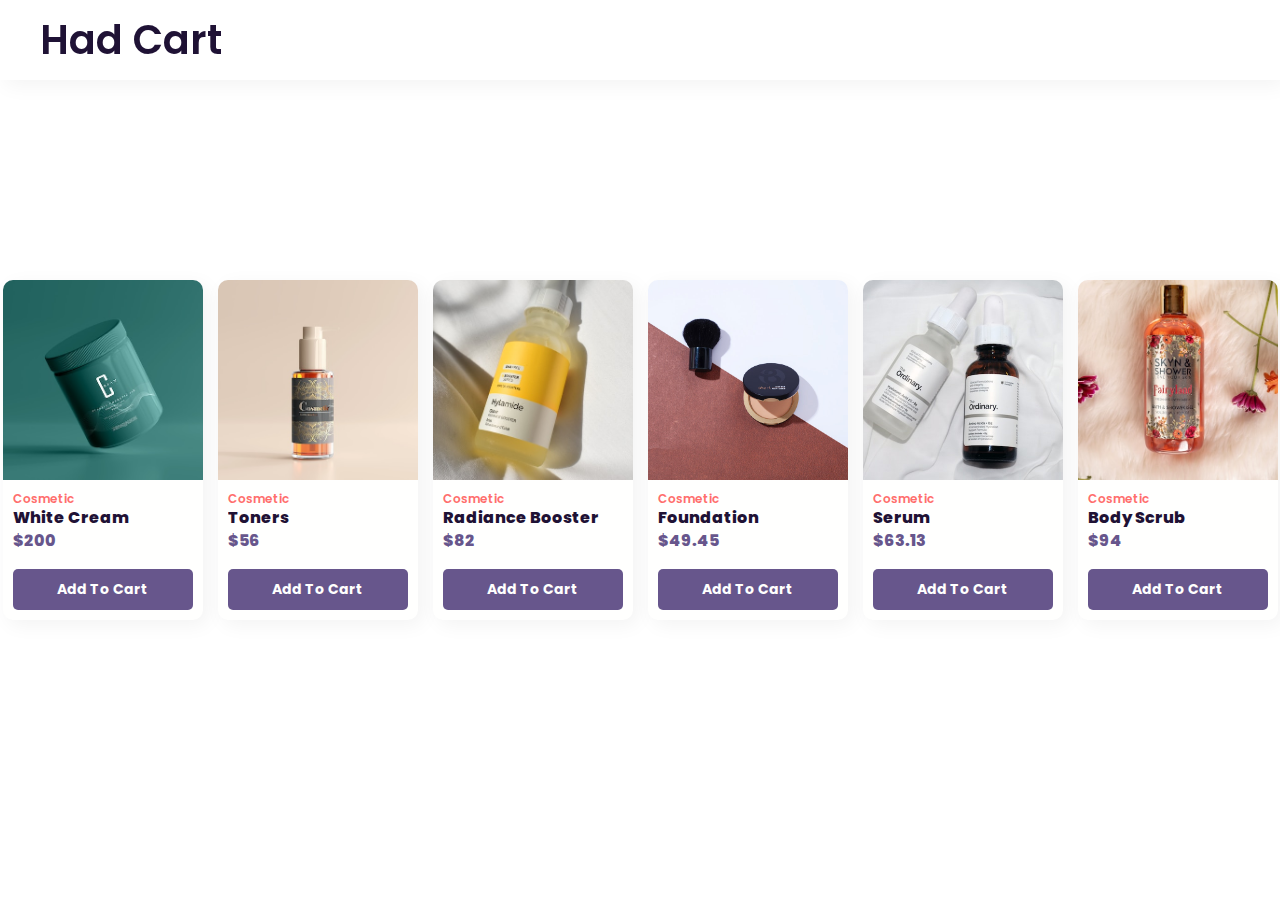
<file: Cart System/index.html>
<!DOCTYPE html>
<html lang="en">
<head>
    <meta charset="UTF-8">
    <meta http-equiv="X-UA-Compatible" content="IE=edge">
    <meta name="viewport" content="width=device-width, initial-scale=1.0">
    <title>Had Cart</title>

    <!-- CSS Link -->
    <link rel="stylesheet" href="./style.css">

    <!-- CDNJS Font Awesome -->
    <link rel="stylesheet" href="https://cdnjs.cloudflare.com/ajax/libs/font-awesome/6.4.0/css/all.min.css" integrity="sha512-iecdLmaskl7CVkqkXNQ/ZH/XLlvWZOJyj7Yy7tcenmpD1ypASozpmT/E0iPtmFIB46ZmdtAc9eNBvH0H/ZpiBw==" crossorigin="anonymous" referrerpolicy="no-referrer" />

</head>
<body>

    <!-- Navigation Start -->

    <header>
        <a href="#" class="logo">had cart</a>
        <span class="nav-item fa-solid fa-cart-shopping" id="open-cart"></span>
        <div class="cart-container">
            <h2 class="cart-title">
                Cart
            </h2>

            <i class="fa-solid fa-xmark" id="close-cart"></i>

            <div class="cart-content">
                <!-- Javascript Function -->
            </div>

            <div class="total">
                <div class="total-title">Total</div>
                <div class="total-price">$0</div>
            </div>

            <button class="btn-buy" type="button">Buy Now</button>
        </div>
    </header>

    <!-- Navigation End -->
    
    <!-- Merchandise Section Start -->

    <section class="merchandise-section">

        <div class="merchandise-container">
            <!-- Using DataList -->
        </div>

    </section>

    <!-- Merchandise Section Start -->

</body>

<!-- Javascript Link -->
<script src="./script.js"></script>

</html>
</file>
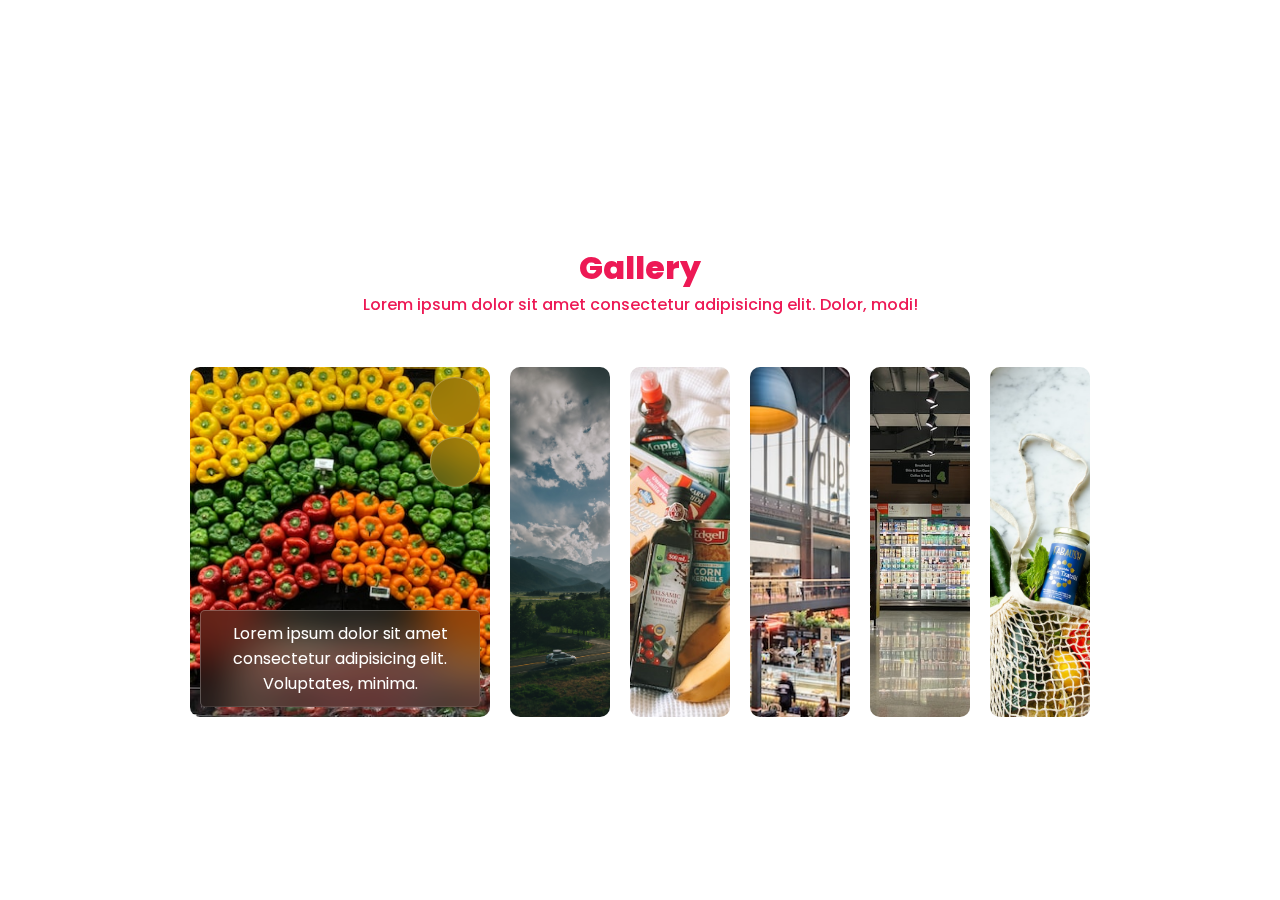
<file: Gallery View/index.html>
<!DOCTYPE html>
<html lang="en">
<head>
    <meta charset="UTF-8">
    <meta name="viewport" content="width=device-width, initial-scale=1.0">
    <title>Gallery View</title>

    <!-- CSS Link -->
    <link rel="stylesheet" href="./style.css">

    <!-- CDNJS FontAwesome -->
    <link rel="stylesheet" href="https://cdnjs.cloudflare.com/ajax/libs/font-awesome/6.4.2/css/all.min.css" integrity="sha512-z3gLpd7yknf1YoNbCzqRKc4qyor8gaKU1qmn+CShxbuBusANI9QpRohGBreCFkKxLhei6S9CQXFEbbKuqLg0DA==" crossorigin="anonymous" referrerpolicy="no-referrer" />

</head>
<body>
    
    <section class="gallery-section">
        <div class="head-container">
            <div class="head-title">
                gallery
            </div>
            <div class="subtitle">
                Lorem ipsum dolor sit amet consectetur adipisicing elit. Dolor, modi!
            </div>
        </div>
        <div class="body-container" id="gallery_body-container">
            <!-- Using Dataset -->
        </div>
    </section>
    
</body>

<script src="./script.js"></script>
</html>
</file>
<file: Cart System/style.css>
@import url("https://fonts.googleapis.com/css2?family=Poppins:wght@100;200;300;400;500;600;700;800;900&display=swap");
* {
  margin: 0;
  padding: 0;
  font-family: "Poppins", sans-serif;
  scroll-behavior: smooth;
  box-sizing: border-box;
  list-style: none;
  text-decoration: none;
  -webkit-user-select: none;
  -moz-user-select: none;
       user-select: none;
}

header {
  position: fixed;
  top: 0;
  left: 0;
  width: 100%;
  height: 80px;
  box-shadow: 5px 5px 20px rgba(0, 0, 0, 0.05);
  display: flex;
  align-items: center;
  justify-content: space-between;
  padding: 0px 40px;
  border-bottom: 0.5px solid rgba(255, 255, 255, 0.2);
  z-index: 1;
}
header .logo {
  font-size: 40px;
  color: #1F1235;
  font-weight: 600;
  text-transform: capitalize;
}
header .nav-item {
  font-size: 30px;
  font-weight: 700;
  cursor: pointer;
  z-index: 101;
  color: #1F1235;
}
header .cart-container {
  position: fixed;
  top: 0;
  right: -105%;
  width: 350px;
  min-height: 100vh;
  padding: 20px;
  background: white;
  transition: all 300ms ease;
  z-index: 102;
}
header .cart-container.active {
  right: 0;
}
header .cart-container .cart-title {
  text-align: left;
  font-size: 24px;
  font-weight: 800;
  color: #1F1235;
}
header .cart-container #close-cart {
  position: absolute;
  top: 20px;
  right: 20px;
  cursor: pointer;
  font-size: 30px;
  color: #67568C;
  opacity: 0.6;
  transition: all 300ms ease;
}
header .cart-container #close-cart:hover {
  opacity: 1;
}
header .cart-container .cart-content {
  height: 70vh;
  margin-top: 20px;
  display: flex;
  flex-direction: column;
  gap: 20px;
  overflow-y: scroll;
  overflow-x: hidden;
}
header .cart-container .cart-content::-webkit-scrollbar {
  display: none;
}
header .cart-container .cart-content .cart-box {
  position: relative;
  display: flex;
  flex-wrap: no-wrap;
  align-items: center;
  gap: 10px;
  padding: 10px;
}
header .cart-container .cart-content .cart-box .cart-img {
  width: 80px;
  height: 80px;
  -o-object-fit: cover;
     object-fit: cover;
  border-radius: 10px;
  box-shadow: 5px 5px 20px rgba(0, 0, 0, 0.05);
}
header .cart-container .cart-content .cart-box .detail-box {
  display: grid;
  row-gap: 5px;
}
header .cart-container .cart-content .cart-box .detail-box .cart-product-title {
  font-size: 16px;
  color: #1F1235;
  text-transform: capitalize;
  font-weight: 700;
}
header .cart-container .cart-content .cart-box .detail-box .cart-price {
  font-size: 14px;
  font-weight: 700;
  color: #67568C;
}
header .cart-container .cart-content .cart-box .detail-box .product-quantity {
  position: relative;
  display: flex;
  align-items: center;
  width: 100%;
  width: -moz-fit-content;
  width: fit-content;
  gap: 5px;
  border: 1px solid #67568C;
  border-radius: 10px;
  padding: 8px;
}
header .cart-container .cart-content .cart-box .detail-box .product-quantity button {
  position: relative;
  width: 22px;
  height: 22px;
  border-radius: 3px;
  font-size: 16px;
  font-weight: 700;
  color: #FF6E6C;
  background: rgba(200, 200, 200, 0.3);
  display: flex;
  align-items: center;
  justify-content: center;
  border: none;
  cursor: pointer;
  z-index: 2;
}
header .cart-container .cart-content .cart-box .detail-box .product-quantity .count-quantity {
  border: 1px solid #67568C;
  width: 50px;
  text-align: center;
  font-size: 16px;
  border: none;
  -webkit-user-select: none;
  -moz-user-select: none;
       user-select: none;
  cursor: default;
}
header .cart-container .cart-content .cart-box .cart-remove {
  position: absolute;
  top: calc(50% - 15px);
  right: 10px;
  height: 30px;
  font-size: 24px;
  line-height: 24px;
  color: #FF6E6C;
  cursor: pointer;
  transition: all 300ms ease;
}
header .cart-container .cart-content .cart-box .cart-remove:hover {
  color: #FF1919;
}
header .cart-container .total {
  position: absolute;
  bottom: 100px;
  width: 92%;
  background: #fffffe;
  display: flex;
  justify-content: space-between;
  margin-top: 10px;
  padding-top: 10px;
  border-top: 1px solid #1F1235;
  color: #67568C;
}
header .cart-container .total .total-title {
  font-size: 18px;
  font-weight: 600;
}
header .cart-container .total .total-price {
  font-size: 20px;
  font-weight: 700;
}
header .cart-container .btn-buy {
  position: absolute;
  bottom: 40px;
  width: 92%;
  display: flex;
  align-items: center;
  justify-content: center;
  padding: 12px 20px;
  border: none;
  border-radius: 10px;
  background: #67568C;
  color: #fffffe;
  font-size: 18px;
  font-weight: 700;
  cursor: pointer;
  transition: all 300ms ease;
}
header .cart-container .btn-buy:hover {
  background: #1F1235;
}

.merchandise-section {
  min-height: 100vh;
  display: flex;
  justify-content: center;
  flex-direction: column;
}
.merchandise-section .merchandise-container {
  position: relative;
  height: 380px;
  display: grid;
  grid-template-columns: repeat(auto-fit, minmax(200px, 1fr));
  justify-items: center;
  align-items: center;
  gap: 10px;
}
.merchandise-section .merchandise-container .product-box {
  position: relative;
  width: 200px;
  height: 340px;
  background: #fffffe;
  box-shadow: 5px 5px 20px rgba(0, 0, 0, 0.05);
  border-radius: 10px;
  overflow: hidden;
}
.merchandise-section .merchandise-container .product-box .product-image {
  width: 200px;
  height: 200px;
  margin-bottom: 10px;
}
.merchandise-section .merchandise-container .product-box .product-image img {
  width: 100%;
  height: 100%;
  -o-object-fit: cover;
     object-fit: cover;
}
.merchandise-section .merchandise-container .product-box .product-desc {
  display: flex;
  flex-direction: column;
  justify-content: space-between;
  padding: 0px 10px;
}
.merchandise-section .merchandise-container .product-box .product-desc .product-category {
  font-size: 12px;
  text-transform: capitalize;
  font-weight: 600;
  color: #FF6E6C;
}
.merchandise-section .merchandise-container .product-box .product-desc .product-title {
  font-size: 16px;
  font-weight: 800;
  color: #1F1235;
  line-height: 20px;
  text-transform: capitalize;
  display: -webkit-box;
  overflow: hidden;
  -webkit-box-orient: vertical;
  -webkit-line-clamp: 2;
}
.merchandise-section .merchandise-container .product-box .product-desc .price {
  color: #67568C;
  font-size: 16px;
  font-weight: 800;
}
.merchandise-section .merchandise-container .product-box .add-cart {
  position: absolute;
  width: 180px;
  bottom: 10px;
  left: 10px;
  font-size: 14px;
  font-weight: 700;
  text-transform: capitalize;
  color: #fffffe;
  display: flex;
  justify-content: center;
  align-items: center;
  border-radius: 5px;
  background: #67568C;
  border: none;
  padding: 10px;
  cursor: pointer;
  transition: all 300ms ease;
}
.merchandise-section .merchandise-container .product-box .add-cart:hover {
  background: #1F1235;
}/*# sourceMappingURL=style.css.map */
</file>
<file: Gallery View/style.css>
@import url("https://fonts.googleapis.com/css2?family=Poppins:wght@100;200;300;400;500;600;700;800;900&display=swap");
* {
  margin: 0;
  padding: 0;
  font-family: "Poppins", sans-serif;
  scroll-behavior: smooth;
  box-sizing: border-box;
  list-style: none;
  text-decoration: none;
  -webkit-user-select: none;
  -moz-user-select: none;
       user-select: none;
  transition: all 200ms ease;
  -webkit-tap-highlight-color: transparent;
}

section {
  padding: 100px 40px 40px 40px;
  scroll-snap-align: start;
  scroll-snap-type: y mandatory;
}

img {
  width: 100%;
  height: 100%;
  -o-object-fit: cover;
     object-fit: cover;
}

@keyframes zoom_bounce {
  0% {
    opacity: 0;
    scale: 0;
  }
  50% {
    opacity: 1;
    scale: 1.1;
  }
  100% {
    opacity: 1;
    scale: 1;
  }
}
.gallery-section {
  display: flex;
  flex-direction: column;
  align-items: center;
  justify-content: center;
  height: 100vh;
  gap: 50px;
}
.gallery-section .head-container {
  text-align: center;
  color: #ED1955;
}
.gallery-section .head-container .head-title {
  font-size: 32px;
  font-weight: 800;
  text-transform: capitalize;
}
.gallery-section .head-container .subtitle {
  font-size: 16px;
  font-weight: 500;
}
.gallery-section .body-container {
  display: flex;
  align-items: center;
  justify-content: center;
  gap: 20px;
}
.gallery-section .body-container .gallery-item {
  position: relative;
  width: 100px;
  height: 350px;
  display: flex;
  align-items: flex-end;
  padding: 10px;
  border-radius: 10px;
  cursor: pointer;
  overflow: hidden;
  transition: all 500ms ease;
}
.gallery-section .body-container .gallery-item.active {
  width: 300px;
  cursor: auto;
}
.gallery-section .body-container .gallery-item.active .like-button, .gallery-section .body-container .gallery-item.active .expand-img {
  display: flex;
  animation: zoom_bounce 1000ms ease;
  scale: 1;
}
.gallery-section .body-container .gallery-item.active .desc-pict {
  opacity: 1;
}
.gallery-section .body-container .gallery-item.active .desc-pict p {
  opacity: 1;
  animation: zoom_bounce 1000ms ease;
  scale: 1;
}
.gallery-section .body-container .gallery-item.expanded .like-button, .gallery-section .body-container .gallery-item.expanded .expand-img, .gallery-section .body-container .gallery-item.expanded .desc-pict {
  opacity: 0;
}
.gallery-section .body-container .gallery-item.expanded .expand-img i::after {
  content: "\f066";
}
.gallery-section .body-container .gallery-item.expanded:hover .like-button {
  pointer-events: none;
}
.gallery-section .body-container .gallery-item.expanded:hover .expand-img {
  opacity: 1;
}
.gallery-section .body-container .gallery-item.expanded:hover .expand-img i {
  color: #FFFFFE;
}
.gallery-section .body-container .gallery-item.expanded:hover .expand-img i::after {
  opacity: 1;
  color: #19EDB1;
}
.gallery-section .body-container .gallery-item img {
  position: absolute;
  inset: 0;
  z-index: -1;
}
.gallery-section .body-container .gallery-item .like-button, .gallery-section .body-container .gallery-item .expand-img {
  position: absolute;
  width: 50px;
  height: 50px;
  display: none;
  align-items: center;
  justify-content: center;
  border-radius: 50%;
  -webkit-backdrop-filter: blur(20px);
          backdrop-filter: blur(20px);
  background: rgba(0, 0, 0, 0.2);
  border: 1px solid rgba(255, 255, 255, 0.25);
  border-bottom: 1px solid rgba(255, 255, 255, 0.1);
  border-right: 1px solid rgba(255, 255, 255, 0.1);
  transition-delay: 200ms;
  transition: all 600ms ease;
}
.gallery-section .body-container .gallery-item .like-button i, .gallery-section .body-container .gallery-item .expand-img i {
  position: absolute;
  display: flex;
  align-items: center;
  justify-content: center;
  font-size: 20px;
  color: #19EDB1;
  z-index: 1;
  cursor: pointer;
}
.gallery-section .body-container .gallery-item .like-button i::after, .gallery-section .body-container .gallery-item .expand-img i::after {
  position: absolute;
  font-size: 20px;
  transition: all 300ms ease;
}
.gallery-section .body-container .gallery-item .like-button {
  top: 10px;
  right: 10px;
}
.gallery-section .body-container .gallery-item .like-button i::after {
  content: "\f004";
  display: flex;
  font-family: "Font Awesome 6 Free";
  font-weight: 700;
  font-style: normal;
  font-variant: normal;
  text-rendering: auto;
  -webkit-font-smoothing: antialiased;
  opacity: 0;
}
.gallery-section .body-container .gallery-item .like-button i.liked {
  color: #ED1955;
  animation: zoom_bounce 500ms ease;
}
.gallery-section .body-container .gallery-item .like-button i.liked::after {
  opacity: 1;
  color: #ED1955;
}
.gallery-section .body-container .gallery-item .expand-img {
  top: 70px;
  right: 10px;
}
.gallery-section .body-container .gallery-item .expand-img i::after {
  content: "\f065";
  display: flex;
  font-family: "Font Awesome 6 Free";
  font-weight: 700;
  font-style: normal;
  font-variant: normal;
  text-rendering: auto;
  -webkit-font-smoothing: antialiased;
}
.gallery-section .body-container .gallery-item .desc-pict {
  width: 100%;
  height: -moz-fit-content;
  height: fit-content;
  max-height: 210px;
  display: flex;
  align-items: center;
  justify-content: center;
  padding: 10px;
  border-radius: 5px;
  -webkit-backdrop-filter: blur(20px);
          backdrop-filter: blur(20px);
  background: rgba(0, 0, 0, 0.2);
  border: 1px solid rgba(255, 255, 255, 0.25);
  border-bottom: 1px solid rgba(255, 255, 255, 0.1);
  border-right: 1px solid rgba(255, 255, 255, 0.1);
  opacity: 0;
  overflow: hidden;
  transition-delay: 200ms;
  z-index: -1;
}
.gallery-section .body-container .gallery-item .desc-pict p {
  display: flex;
  align-items: center;
  justify-content: center;
  text-align: center;
  opacity: 0;
  scale: 0;
  color: #FFFFFE;
  display: -webkit-box;
  overflow: hidden;
  -webkit-box-orient: vertical;
  -webkit-line-clamp: 10;
}

@media (max-width: 1003px) {
  .gallery-section .body-container {
    flex-direction: column;
  }
  .gallery-section .body-container .gallery-item {
    width: 300px;
    height: 100px;
  }
  .gallery-section .body-container .gallery-item.active {
    height: 350px;
  }
}/*# sourceMappingURL=style.css.map */
</file>
